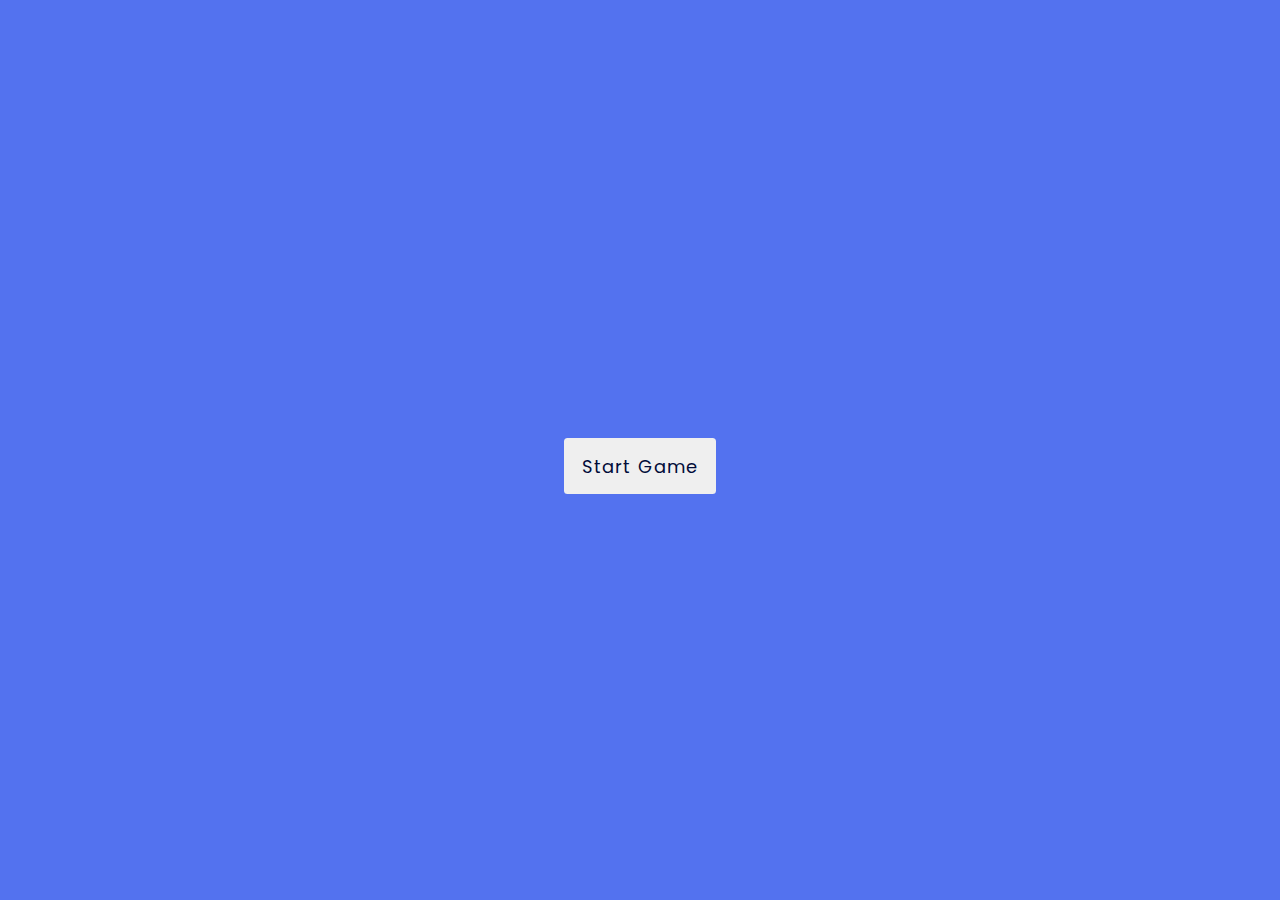
<file: Flaggame/index.html>
<!DOCTYPE html>
<html lang="en">
  <head>
    <meta name="viewport" content="width=device-width, initial-scale=1.0" />
    <title>Flags Game</title>
    <!-- Google Fonts -->
    <link
      href="https://fonts.googleapis.com/css2?family=Poppins:wght@400;600&display=swap"
      rel="stylesheet"
    />
    <!-- Stylesheet -->
    <link rel="stylesheet" href="style.css" />
  </head>
  <body>
    <div class="container">
      <h3>Drag & Drop The Flags Over Their Respective Country Names</h3>
      <div class="draggable-objects"></div>
      <div class="drop-points"></div>
    </div>
    <div class="controls-container">
      <p id="result"></p>
      <button id="start">Start Game</button>
    </div>
    <!-- Script -->
    <script src="script.js"></script>
  </body>
</html>
</file>
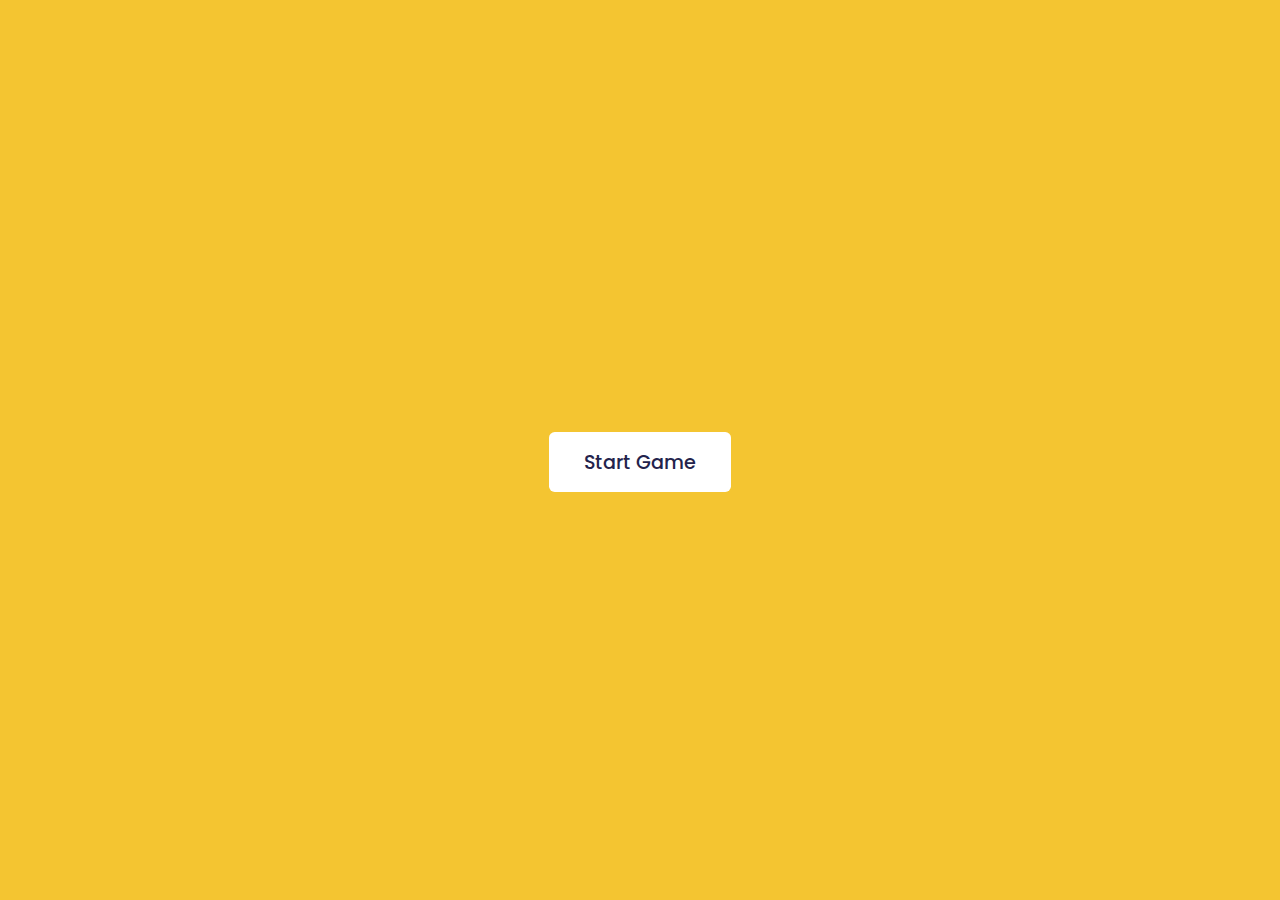
<file: Mathgame/index.html>
<!DOCTYPE html>
<html lang="en">
  <head>
    <meta name="viewport" content="width=device-width, initial-scale=1.0" />
    <title>Math Game</title>
    <!-- Google Font -->
    <link
      href="https://fonts.googleapis.com/css2?family=Poppins:wght@500;600&display=swap"
      rel="stylesheet"
    />
    <!-- Stylesheet -->
    <link rel="stylesheet" href="style.css" />
  </head>
  <body>
    <div class="container">
      <h3>Fill In The Blank With Correct Number Or Operator</h3>
      <div id="question"></div>
      <button id="submit-btn">Submit</button>
      <p id="error-msg">Some Demo Error Message</p>
    </div>
    <div class="controls-container">
      <p id="result"></p>
      <button id="start-btn">Start Game</button>
    </div>
    <!-- Script -->
    <script src="script.js"></script>
  </body>
</html>
</file>
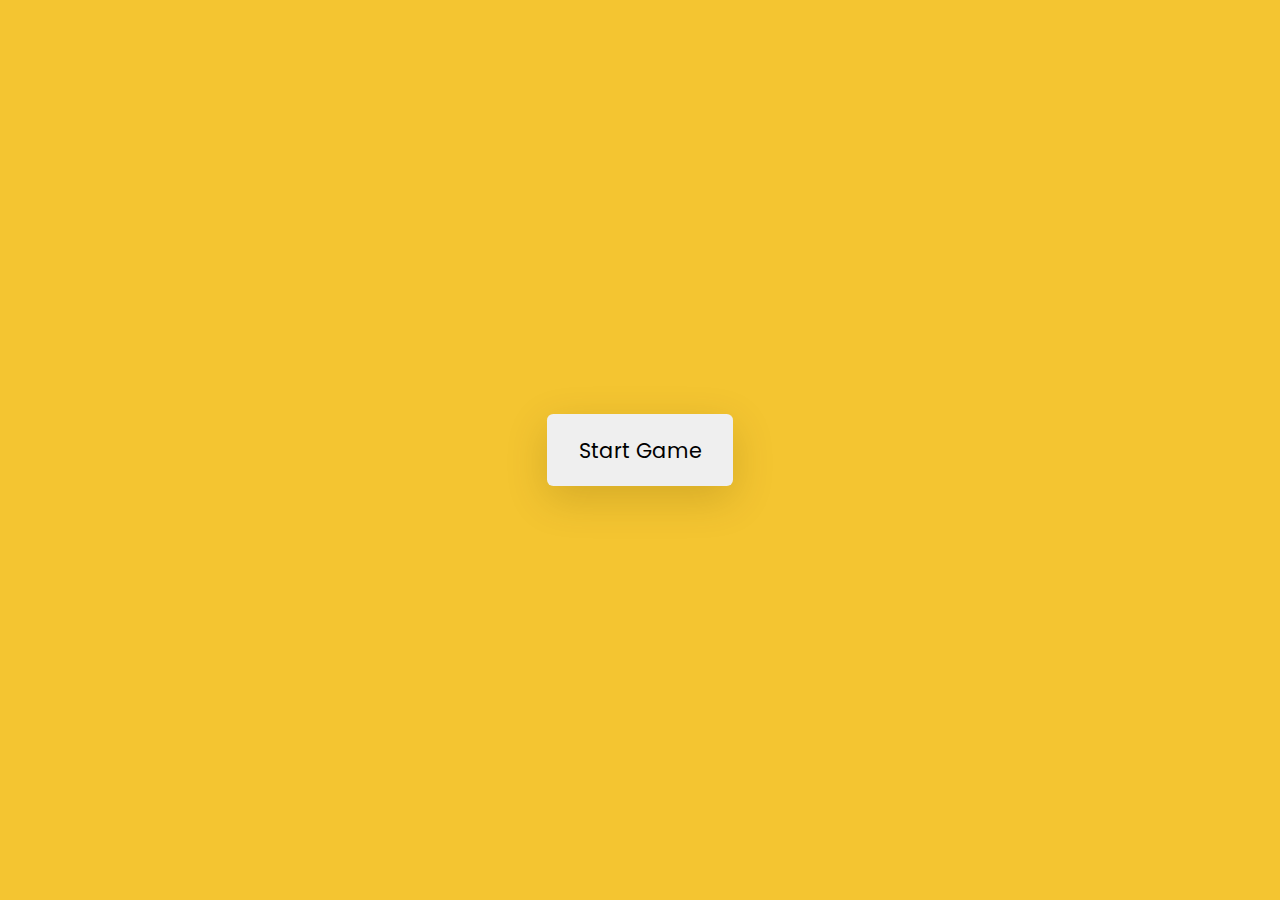
<file: Memorygame/index.html>
<!DOCTYPE html>
<html lang="en">
  <head>
    <meta name="viewport" content="width=device-width, initial-scale=1.0" />
    <title>Memory Game</title>
    <!-- Google Fonts -->
    <link
      href="https://fonts.googleapis.com/css2?family=Poppins:wght@400;600&display=swap"
      rel="stylesheet"
    />
    <!-- Stylesheet -->
    <link rel="stylesheet" href="style.css" />
  </head>
  <body>
    <div class="wrapper">
      <div class="stats-container">
        <div id="moves-count"></div>
        <div id="time"></div>
      </div>
      <div class="game-container"></div>
      <button id="stop" class="hide">Stop Game</button>
    </div>
    <div class="controls-container">
      <p id="result"></p>
      <button id="start">Start Game</button>
    </div>
    <!-- Script -->
    <script src="script.js"></script>
  </body>
</html>
</file>
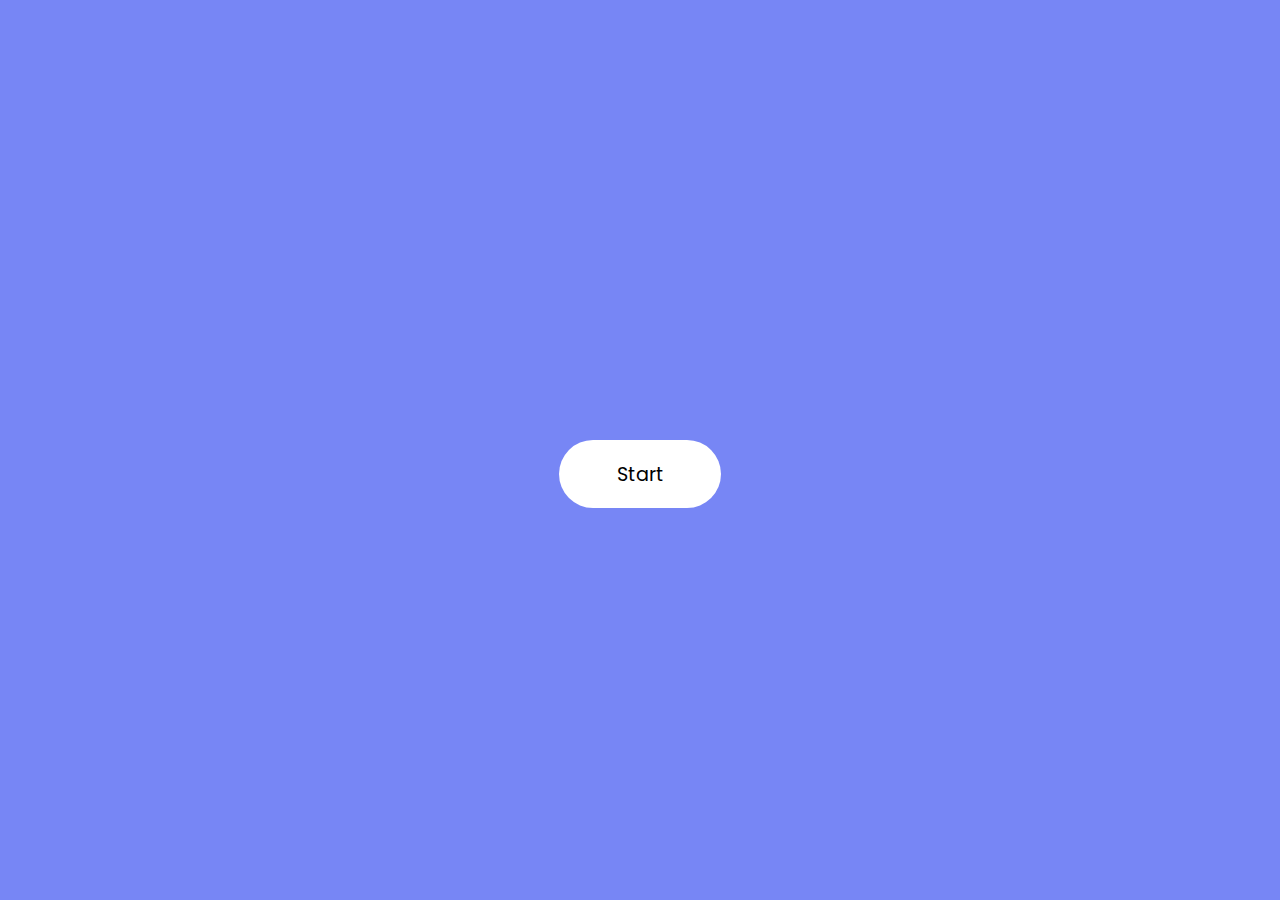
<file: Wordguessing/index.html>
<!DOCTYPE html>
<html lang="en">
  <head>
    <meta name="viewport" content="width=device-width, initial-scale=1.0" />
    <title>Word Guessing Game</title>
    <!--Google Fonts-->
    <link
      href="https://fonts.googleapis.com/css2?family=Poppins:wght@400;600&display=swap"
      rel="stylesheet"
    />
    <!-- Stylesheet -->
    <link rel="stylesheet" href="style.css" />
  </head>
  <body>
    <div class="wrapper">
      <div class="hint-ref"></div>
      <div id="user-input-section"></div>
      <div id="message"></div>
      <div id="letter-container"></div>
    </div>
    <div class="controls-container">
      <div id="result"></div>
      <div id="word"></div>
      <button id="start">Start</button>
    </div>
    <!-- Script -->
    <script src="script.js"></script>
  </body>
</html>
</file>
<file: Flaggame/style.css>
* {
  padding: 0;
  margin: 0;
  box-sizing: border-box;
  font-family: "Poppins", sans-serif;
}
body {
  background-color: #5372ef;
}
.container {
  width: 90%;
  max-width: 37.5em;
  background-color: #ffffff;
  padding: 3em 0.5em;
  position: absolute;
  transform: translate(-50%, -50%);
  top: 50%;
  left: 50%;
  border-radius: 0.8em;
}
h3 {
  text-align: center;
  width: 60%;
  margin: 0 auto 2em auto;
  font-size: 1.2em;
  font-weight: 600;
  letter-spacing: 0.03em;
  line-height: 1.8em;
  color: #010c39;
}
.draggable-objects,
.drop-points {
  display: flex;
  justify-content: space-around;
  padding: 2em;
}
.draggable-image {
  width: 8em;
  cursor: move;
}
img {
  width: 8em;
  filter: drop-shadow(0 0.3em 0.9em rgba(0, 0, 0, 0.25));
}
.countries {
  width: 10em;
  height: 8em;
  display: grid;
  place-items: center;
  border: 0.25em dashed #010c39;
  border-radius: 0.8em;
}
.dropped {
  padding: 0;
  background-color: #e5ffc8;
}
.controls-container {
  position: absolute;
  display: flex;
  align-items: center;
  justify-content: center;
  height: 100%;
  width: 100%;
  background-color: #5372ef;
  flex-direction: column;
  top: 0;
}
.controls-container button {
  font-size: 1.12em;
  padding: 0.8em 1em;
  border-radius: 0.2em;
  border: none;
  outline: none;
  color: #010c39;
  letter-spacing: 0.06em;
  cursor: pointer;
}
.controls-container p {
  color: #ffffff;
  font-size: 2em;
  margin-bottom: 1em;
}
.hide {
  display: none;
}
</file>
<file: Mathgame/style.css>
* {
  padding: 0;
  margin: 0;
  box-sizing: border-box;
  font-family: "Poppins", sans-serif;
}
body {
  background-color: #f4c531;
}
.container {
  background-color: #ffffff;
  width: 90%;
  max-width: 31.25em;
  position: absolute;
  transform: translate(-50%, -50%);
  top: 50%;
  left: 50%;
  padding: 5em 3em;
  border-radius: 0.5em;
}
.container h3 {
  font-size: 1.2em;
  color: #23234c;
  text-align: center;
  font-weight: 500;
  line-height: 1.8em;
}
.container #submit-btn {
  font-size: 1.2em;
  font-weight: 500;
  display: block;
  margin: 0 auto;
  background-color: #f4c531;
  border-radius: 0.3em;
  border: none;
  outline: none;
  cursor: pointer;
  color: #23234c;
  padding: 0.6em 2em;
}
#error-msg {
  text-align: center;
  margin-top: 1em;
  background-color: #ffdde0;
  color: #d62f2f;
  padding: 0.2em 0;
}
.container #question {
  background-color: #eeedf1;
  font-size: 2em;
  font-weight: 600;
  color: #23234c;
  text-align: center;
  display: flex;
  align-items: center;
  justify-content: center;
  margin: 1.4em 0 1em 0;
  padding: 1em 0;
}
.container input {
  font-size: 1em;
  font-weight: 600;
  width: 2.35em;
  color: #23234c;
  text-align: center;
  padding: 0 0.2em;
  border: none;
  background-color: transparent;
  border-bottom: 0.12em solid #23234c;
  margin: 0 0.25em;
}
.container input:focus {
  border-color: #f4c531;
  outline: none;
}
/*Hide Number Arrows*/
.container input[type="number"] {
  -moz-appearance: textfield;
}
.container input[type="number"]::-webkit-outer-spin-button,
.container input[type="number"]::-webkit-inner-spin-button {
  -webkit-appearance: none;
  margin: 0;
}
.controls-container {
  position: absolute;
  display: flex;
  align-items: center;
  justify-content: center;
  flex-direction: column;
  background-color: #f4c531;
  height: 100%;
  width: 100%;
  top: 0;
}
#start-btn {
  font-size: 1.2em;
  font-weight: 500;
  background-color: #ffffff;
  color: #23234c;
  border: none;
  outline: none;
  cursor: pointer;
  padding: 0.8em 1.8em;
  border-radius: 0.3em;
}
#result {
  margin-bottom: 1em;
  font-size: 1.5em;
  color: #23234c;
}
#result span {
  font-weight: 600;
}

.hide {
  display: none;
}
</file>
<file: Memorygame/style.css>
* {
    padding: 0;
    margin: 0;
    box-sizing: border-box;
    font-family: "Poppins", sans-serif;
  }
  body {
    background-color: #f4c531;
  }
  .wrapper {
    box-sizing: content-box;
    width: 26.87em;
    padding: 2.5em 3em;
    background-color: #ffffff;
    position: absolute;
    transform: translate(-50%, -50%);
    left: 50%;
    top: 50%;
    border-radius: 0.6em;
    box-shadow: 0 0.9em 2.8em rgba(86, 66, 0, 0.2);
  }
  .game-container {
    position: relative;
    width: 100%;
    display: grid;
    gap: 0.6em;
  }
  .stats-container {
    text-align: right;
    margin-bottom: 1.2em;
  }
  .stats-container span {
    font-weight: 600;
  }
  .card-container {
    position: relative;
    width: 6.25em;
    height: 6.25em;
    cursor: pointer;
  }
  .card-before,
  .card-after {
    position: absolute;
    border-radius: 5px;
    width: 100%;
    height: 100%;
    display: flex;
    align-items: center;
    justify-content: center;
    border: 4px solid #000000;
    transition: transform 0.7s ease-out;
    backface-visibility: hidden;
  }
  .card-before {
    background-color: #f4c531;
    font-size: 2.8em;
    font-weight: 600;
  }
  .card-after {
    background-color: #ffffff;
    transform: rotateY(180deg);
  }
  .card-container.flipped .card-before {
    transform: rotateY(180deg);
  }
  .card-container.flipped .card-after {
    transform: rotateY(0deg);
  }
  .controls-container {
    position: absolute;
    display: flex;
    align-items: center;
    justify-content: center;
    flex-direction: column;
    width: 100%;
    height: 100%;
    background-color: #f4c531;
    top: 0;
  }
  button {
    border: none;
    border-radius: 0.3em;
    padding: 1em 1.5em;
    cursor: pointer;
  }
  #stop {
    font-size: 1.1em;
    display: block;
    margin: 1.1em auto 0 auto;
    background-color: #000000;
    color: #ffffff;
  }
  .controls-container button {
    font-size: 1.3em;
    box-shadow: 0 0.6em 2em rgba(86, 66, 0, 0.2);
  }
  .hide {
    display: none;
  }
  #result {
    text-align: center;
  }
  #result h2 {
    font-size: 2.5em;
  }
  #result h4 {
    font-size: 1.8em;
    margin: 0.6em 0 1em 0;
  }
</file>
<file: Wordguessing/style.css>
* {
  padding: 0;
  margin: 0;
  box-sizing: border-box;
  font-family: "Poppins", sans-serif;
}
body {
  background-color: #7786f5;
}
.wrapper {
  position: absolute;
  width: 90%;
  max-width: 37em;
  background-color: #ffffff;
  padding: 7em 3em;
  position: absolute;
  transform: translate(-50%, -50%);
  top: 50%;
  left: 50%;
  text-align: center;
  border-radius: 1em;
}
.controls-container {
  background-color: #7786f5;
  position: absolute;
  width: 100%;
  height: 100%;
  display: flex;
  align-items: center;
  justify-content: center;
  flex-direction: column;
  top: 0;
}
#start {
  font-size: 1.2em;
  padding: 1em 3em;
  background-color: #ffffff;
  border: none;
  outline: none;
  border-radius: 2em;
  cursor: pointer;
}
#letter-container {
  display: flex;
  flex-wrap: wrap;
  gap: 0.8em 0.4em;
  justify-content: center;
  margin-top: 2em;
}
#letter-container button {
  background-color: #ffffff;
  border: 2px solid #7786f5;
  color: #7786f5;
  outline: none;
  border-radius: 0.3em;
  cursor: pointer;
  height: 3em;
  width: 3em;
}
#letter-container .correct {
  background-color: #008000;
  color: #ffffff;
  border: 2px solid #008000;
}
#letter-container .incorrect {
  background-color: #8a8686;
  color: #ffffff;
  border: 2px solid #8a8686;
}
.hint-ref {
  margin-bottom: 1em;
}
.hint-ref span {
  font-weight: 600;
}
#chanceCount {
  margin: 1em 0;
  position: absolute;
  top: 0.62em;
  right: 2em;
}
#word {
  font-weight: 600;
  margin: 1em 0 2em 0;
}
#word span {
  text-transform: uppercase;
  font-weight: 400;
}
.hide {
  display: none;
}
</file>
